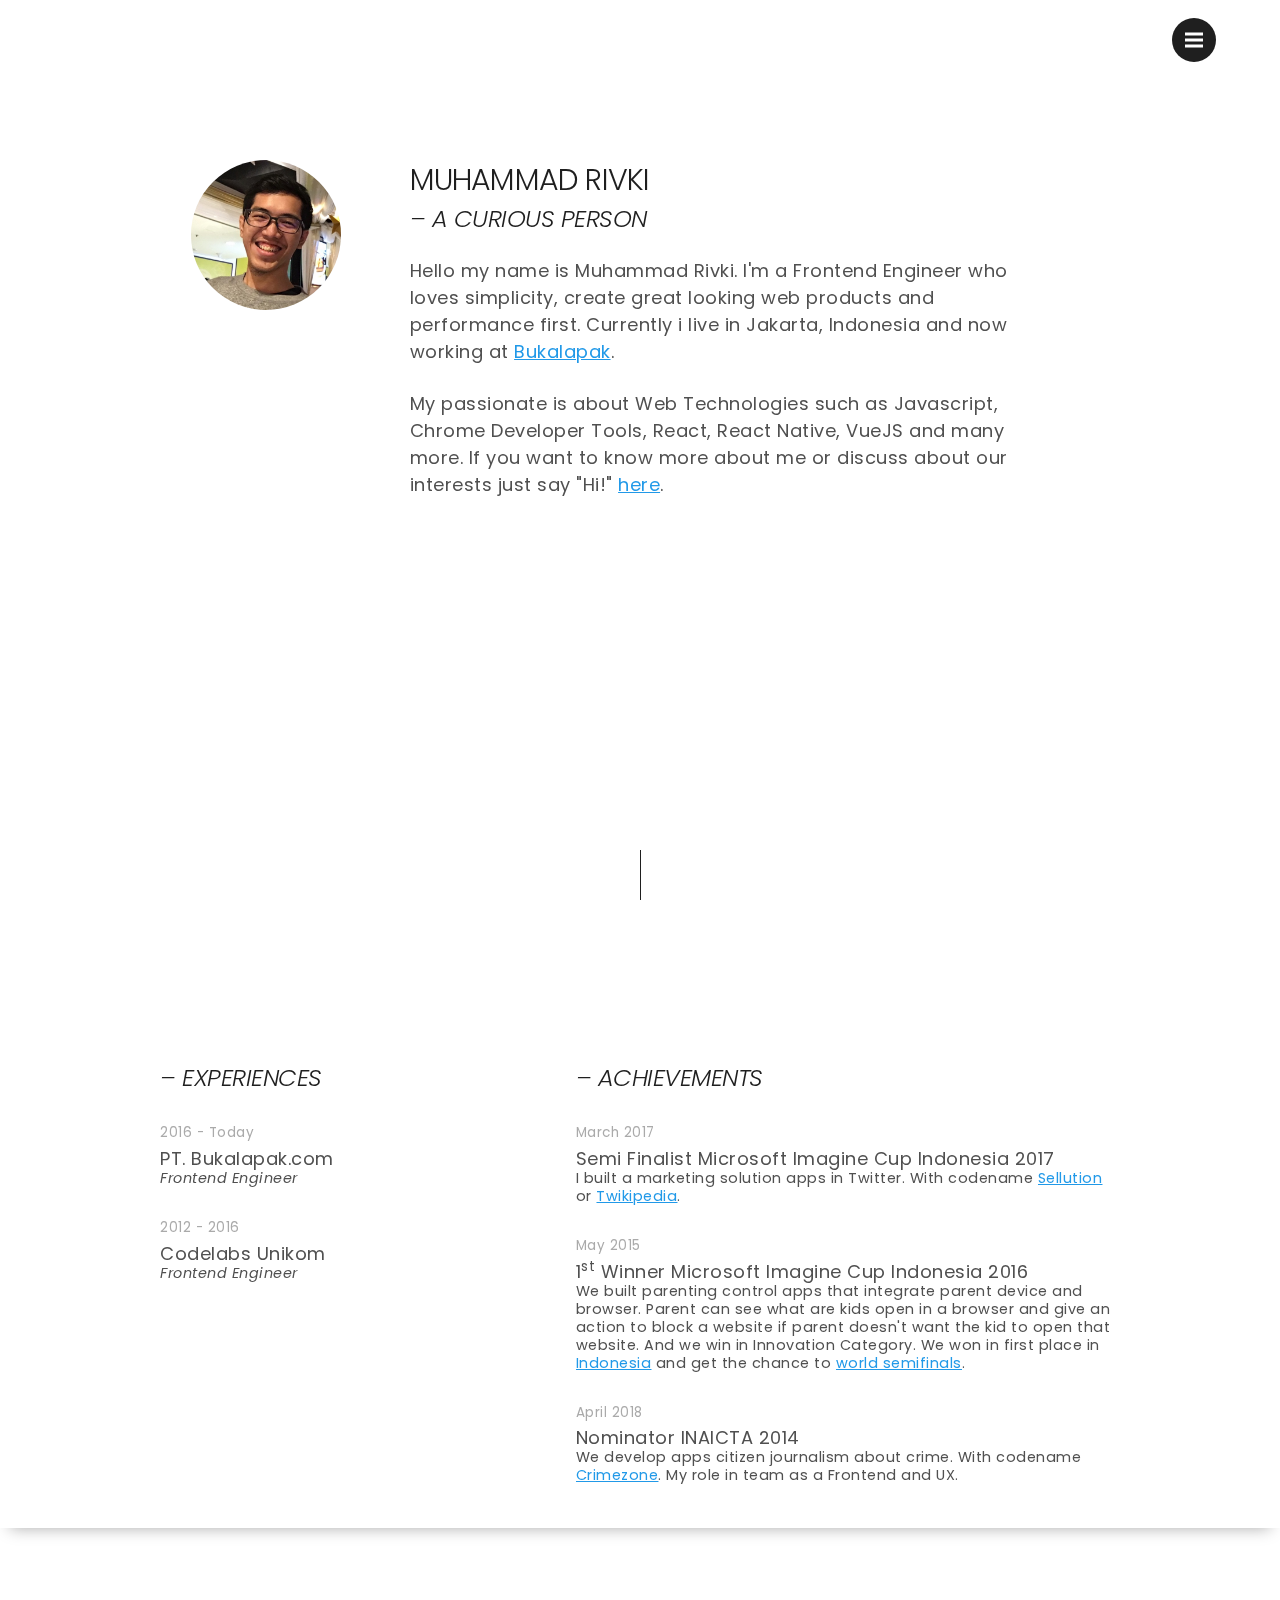
<file: about/index.html>
<!DOCTYPE html><html data-n-head="lang" data-n-head-ssr lang="en"><meta data-n-head="true" charset="utf-8"><meta data-n-head="true" content="width=device-width,initial-scale=1" name="viewport"><meta data-n-head="true" content="Nuxt.js project" name="description" data-hid="description"><meta data-n-head="true" content="Hello Mikqi" name="application-name"><meta data-n-head="true" content="Hello, i'm Muhammad Rivki. A Frontend Engineer currently living in Jakarta, Indonesia" name="description"><meta data-n-head="true" content="Online Portfolio of Muhammad Rivki" property="og:title"><meta data-n-head="true" content="http://this.rivki.id" property="og:url"><meta data-n-head="true" content="Muhammad Rivki, a Frontend Engineer from Jakarta, Indonesia. who loves simplicity, create great looking web products and performance first." property="og:descrition"><meta data-n-head="true" content="website" property="og:type"><meta data-n-head="true" content="Muhammad Rivki - Frontend Engineer | Jakarta, Indonesia" property="og:site_name"><meta data-n-head="true" content="summary_large_image" property="twitter:card"><meta data-n-head="true" content="@__mikqi" property="twitter:site"><meta data-n-head="true" content="@__mikqi" property="twitter:creator"><meta data-n-head="true" content="Online Portfolio of Muhammad Rivki" property="twitter:title"><meta data-n-head="true" content="Muhammad Rivki, a Frontend Engineer from Jakarta, Indonesia. who loves simplicity, create great looking web products and performance first." property="twitter:description"><meta data-n-head="true" href="http://this.rivki.id" hreflang="en-ID" rel="alternate"><meta data-n-head="true" content="yes" name="mobile-web-app-capable"><meta data-n-head="true" content="default" name="apple-mobile-web-app-status-bar-style"><meta data-n-head="true" content="#2199e8" name="theme-color"><meta data-n-head="true" content="Nuxt.js project" property="og:description"><title data-n-head="true">This is Muhammad Rivki</title><link href="https://fonts.googleapis.com/css?family=Montserrat:700|Poppins" rel="stylesheet" data-n-head="true"><link href="/favicon.ico" rel="icon" data-n-head="true" type="image/x-icon"><link href="/_nuxt/manifest.f0911af8.json" rel="manifest" data-n-head="true"><link href="/_nuxt/icons/icon_16.9qid3ZBUcQn.png" rel="shortcut icon" data-n-head="true"><link href="/_nuxt/icons/icon_16.9qid3ZBUcQn.png" rel="apple-touch-icon" data-n-head="true"><script src="http://zeptojs.com/zepto.min.js" data-n-head="true"></script><link href="/_nuxt/manifest.5372245b6d1fe65fafa1.js" rel="preload" as="script"><link href="/_nuxt/vendor.bundle.e47da8286013b7bb67aa.js" rel="preload" as="script"><link href="/_nuxt/nuxt.bundle.d9c4bd6cc14ac6ee51f1.js" rel="preload" as="script"><link href="/_nuxt/0.nuxt.bundle.99f60c2833bbba258886.js" rel="preload" as="script"><link href="/_nuxt/2.nuxt.bundle.862ac4fabe1af957ab9a.js" rel="preload" as="script"><link href="/_nuxt/1.nuxt.bundle.57a61bf8ebb383114255.js" rel="prefetch" as="script"><style data-vue-ssr-id="7f1aacd8:0 38365e92:0 4cda0056:0 cbec8a5a:0 9473944e:0 56ba6cf0:0">/*! normalize.css v3.0.3 | MIT License | github.com/necolas/normalize.css */html{font-family:sans-serif;-ms-text-size-adjust:100%;-webkit-text-size-adjust:100%;-webkit-font-smoothing:antialiased}body{margin:0}article,aside,details,figcaption,figure,footer,header,hgroup,main,menu,nav,section,summary{display:block}audio,canvas,progress,video{display:inline-block;vertical-align:baseline}audio:not([controls]){display:none;height:0}[hidden],template{display:none}a{background-color:transparent}a:active,a:hover{outline:0}abbr[title]{border-bottom:1px dotted}b,strong{font-weight:700}dfn{font-style:italic}h1{font-size:2em;margin:.67em 0}mark{background:#ff0;color:#000}small{font-size:80%}sub,sup{font-size:75%;line-height:0;position:relative;vertical-align:baseline}sup{top:-.5em}sub{bottom:-.25em}img{border:0}svg:not(:root){overflow:hidden}figure{margin:1em 40px}hr{box-sizing:content-box;height:0}pre{overflow:auto}code,kbd,pre,samp{font-family:monospace,monospace;font-size:1em}button,input,optgroup,select,textarea{color:inherit;font:inherit;margin:0}button{overflow:visible}button,select{text-transform:none}button,html input[type=button],input[type=reset],input[type=submit]{-webkit-appearance:button;cursor:pointer}button[disabled],html input[disabled]{cursor:default}button::-moz-focus-inner,input::-moz-focus-inner{border:0;padding:0}input{line-height:normal}input[type=checkbox],input[type=radio]{box-sizing:border-box;padding:0}input[type=number]::-webkit-inner-spin-button,input[type=number]::-webkit-outer-spin-button{height:auto}input[type=search]{-webkit-appearance:textfield;box-sizing:content-box}input[type=search]::-webkit-search-cancel-button,input[type=search]::-webkit-search-decoration{-webkit-appearance:none}fieldset{border:1px solid silver;margin:0 2px;padding:.35em .625em .75em}legend{border:0;padding:0}textarea{overflow:auto}optgroup{font-weight:700}table{border-collapse:collapse;border-spacing:0}td,th{padding:0}html{font-size:62.5%}body{font-size:1.5em;line-height:1.6;font-weight:400;font-family:Poppins,HelveticaNeue,Helvetica Neue,Helvetica,Arial,sans-serif;color:#1f1f1f}a{color:#2199e8}a:hover{color:#0f5f94}hr{margin-top:3rem;margin-bottom:3.5rem;border-width:0;border-top:1px solid #e1e1e1}.u-full-width{width:100%;box-sizing:border-box}.u-full-height{height:100%;box-sizing:border-box}.u-max-full-width{max-width:100%;box-sizing:border-box}.u-pull-right{float:right}.u-pull-left{float:left}@keyframes heartbeat{0%{transform:scale(.75)}20%{transform:scale(1)}40%{transform:scale(.75)}60%{transform:scale(1)}80%{transform:scale(.75)}to{transform:scale(.75)}}.love{color:#2199e8;animation:heartbeat 1s infinite}h1,h2,h3,h4,h5,h6{margin-top:0;margin-bottom:2rem;font-weight:300}h1{font-size:4rem;line-height:1.2}h1,h2{letter-spacing:-.1rem}h2{font-size:3.6rem;line-height:1.25}h3{font-size:3rem;line-height:1.3;letter-spacing:-.1rem}h4{font-size:2.4rem;line-height:1.35;letter-spacing:-.08rem}h5{font-size:1.8rem;line-height:1.5;letter-spacing:-.05rem}h6{font-size:1.5rem;line-height:1.6;letter-spacing:0}@media (min-width:550px){h1{font-size:6rem}h2{font-size:4.2rem}h3{font-size:3.6rem}h4{font-size:3rem}h5{font-size:2.4rem}h6{font-size:1.5rem}}p{margin-top:0}.container{position:relative;max-width:960px;margin:0 auto;padding:0 20px}.column,.columns,.container{width:100%;box-sizing:border-box}.column,.columns{float:left}@media (min-width:400px){.container{width:85%;padding:0}}@media (min-width:550px){.container{width:80%}.column,.columns{margin-left:4%}.column:first-child,.columns:first-child{margin-left:0}.one.column,.one.columns{width:4.66667%}.two.columns{width:13.33333%}.three.columns{width:22%}.four.columns{width:30.66667%}.five.columns{width:39.33333%}.six.columns{width:48%}.seven.columns{width:56.66667%}.eight.columns{width:65.33333%}.nine.columns{width:74%}.ten.columns{width:82.66667%}.eleven.columns{width:91.33333%}.twelve.columns{width:100%;margin-left:0}.one-third.column{width:30.66667%}.two-thirds.column{width:65.33333%}.one-half.column{width:48%}.offset-by-one.column,.offset-by-one.columns{margin-left:8.66667%}.offset-by-two.column,.offset-by-two.columns{margin-left:17.33333%}.offset-by-three.column,.offset-by-three.columns{margin-left:26%}.offset-by-four.column,.offset-by-four.columns{margin-left:34.66667%}.offset-by-five.column,.offset-by-five.columns{margin-left:43.33333%}.offset-by-six.column,.offset-by-six.columns{margin-left:52%}.offset-by-seven.column,.offset-by-seven.columns{margin-left:60.66667%}.offset-by-eight.column,.offset-by-eight.columns{margin-left:69.33333%}.offset-by-nine.column,.offset-by-nine.columns{margin-left:78%}.offset-by-ten.column,.offset-by-ten.columns{margin-left:86.66667%}.offset-by-eleven.column,.offset-by-eleven.columns{margin-left:95.33333%}.offset-by-one-third.column,.offset-by-one-third.columns{margin-left:34.66667%}.offset-by-two-thirds.column,.offset-by-two-thirds.columns{margin-left:69.33333%}.offset-by-one-half.column{margin-left:52%}}.container:after,.row:after,.u-cf{content:"";display:table;clear:both}.button,button,input[type=button],input[type=reset],input[type=submit]{display:inline-block;height:38px;padding:0 30px;color:#555;text-align:center;font-size:11px;font-weight:600;line-height:38px;letter-spacing:.1rem;text-transform:uppercase;text-decoration:none;white-space:nowrap;background-color:transparent;border-radius:4px;border:1px solid #bbb;cursor:pointer;box-sizing:border-box}.button:focus,.button:hover,button:focus,button:hover,input[type=button]:focus,input[type=button]:hover,input[type=reset]:focus,input[type=reset]:hover,input[type=submit]:focus,input[type=submit]:hover{color:#333;border-color:#888;outline:0}.button.button-primary,.button.button-primary:focus,.button.button-primary:hover,button.button-primary,button.button-primary:focus,button.button-primary:hover,input[type=button].button-primary,input[type=button].button-primary:focus,input[type=button].button-primary:hover,input[type=reset].button-primary,input[type=reset].button-primary:focus,input[type=reset].button-primary:hover,input[type=submit].button-primary,input[type=submit].button-primary:focus,input[type=submit].button-primary:hover{color:#fff;background-color:#2199e8;border-color:#2199e8}input[type=email],input[type=number],input[type=password],input[type=search],input[type=tel],input[type=text],input[type=url],select,textarea{height:38px;padding:6px 10px;background-color:#fff;border:1px solid #d1d1d1;border-radius:4px;box-shadow:none;box-sizing:border-box}input[type=email],input[type=number],input[type=password],input[type=search],input[type=tel],input[type=text],input[type=url],textarea{-webkit-appearance:none;-moz-appearance:none;appearance:none}textarea{min-height:65px;padding-top:6px;padding-bottom:6px}input[type=email]:focus,input[type=number]:focus,input[type=password]:focus,input[type=search]:focus,input[type=tel]:focus,input[type=text]:focus,input[type=url]:focus,select:focus,textarea:focus{border:1px solid #2199e8;outline:0}label,legend{display:block;margin-bottom:.5rem;font-weight:600}fieldset{padding:0;border-width:0}input[type=checkbox],input[type=radio]{display:inline}label>.label-body{display:inline-block;margin-left:.5rem;font-weight:400}ul{list-style:circle inside}ol{list-style:decimal inside}ol,ul{padding-left:0;margin-top:0}ol ol,ol ul,ul ol,ul ul{margin:1.5rem 0 1.5rem 3rem;font-size:90%}li{margin-bottom:1rem}code{padding:.2rem .5rem;margin:0 .2rem;font-size:90%;white-space:nowrap;background:#f1f1f1;border:1px solid #e1e1e1;border-radius:4px}pre>code{display:block;padding:1rem 1.5rem;white-space:pre}td,th{padding:12px 15px;text-align:left;border-bottom:1px solid #e1e1e1}td:first-child,th:first-child{padding-left:0}td:last-child,th:last-child{padding-right:0}.button,button{margin-bottom:1rem}fieldset,input,select,textarea{margin-bottom:1.5rem}blockquote,dl,figure,form,ol,p,pre,table,ul{margin-bottom:2.5rem}.flex{display:-webkit-box;display:-ms-flexbox;display:flex}.inline-flex{display:-webkit-inline-box;display:-ms-inline-flexbox;display:inline-flex}.flex-auto{-webkit-box-flex:1;-ms-flex:1 1 auto;flex:1 1 auto;min-width:0;min-height:0}.flex-none{-webkit-box-flex:0;-ms-flex:none;flex:none}.flex-column{-webkit-box-orient:vertical;-ms-flex-direction:column;flex-direction:column}.flex-column,.flex-row{-webkit-box-direction:normal}.flex-row{-webkit-box-orient:horizontal;-ms-flex-direction:row;flex-direction:row}.flex-wrap{-ms-flex-wrap:wrap;flex-wrap:wrap}.items-start{-webkit-box-align:start;-ms-flex-align:start;align-items:flex-start}.items-end{-webkit-box-align:end;-ms-flex-align:end;align-items:flex-end}.items-center{-webkit-box-align:center;-ms-flex-align:center;align-items:center}.items-baseline{-webkit-box-align:baseline;-ms-flex-align:baseline;align-items:baseline}.items-stretch{-webkit-box-align:stretch;-ms-flex-align:stretch;align-items:stretch}.self-start{-ms-flex-item-align:start;align-self:flex-start}.self-end{-ms-flex-item-align:end;align-self:flex-end}.self-center{-ms-flex-item-align:center;-ms-grid-row-align:center;align-self:center}.self-baseline{-ms-flex-item-align:baseline;align-self:baseline}.self-stretch{-ms-flex-item-align:stretch;-ms-grid-row-align:stretch;align-self:stretch}.justify-start{-webkit-box-pack:start;-ms-flex-pack:start;justify-content:flex-start}.justify-end{-webkit-box-pack:end;-ms-flex-pack:end;justify-content:flex-end}.justify-center{-webkit-box-pack:center;-ms-flex-pack:center;justify-content:center}.justify-between{-webkit-box-pack:justify;-ms-flex-pack:justify;justify-content:space-between}.justify-around{-ms-flex-pack:distribute;justify-content:space-around}.content-start{-ms-flex-line-pack:start;align-content:flex-start}.content-end{-ms-flex-line-pack:end;align-content:flex-end}.content-center{-ms-flex-line-pack:center;align-content:center}.content-between{-ms-flex-line-pack:justify;align-content:space-between}.content-around{-ms-flex-line-pack:distribute;align-content:space-around}.content-stretch{-ms-flex-line-pack:stretch;align-content:stretch}.order-0{-webkit-box-ordinal-group:1;-ms-flex-order:0;order:0}.order-1{-webkit-box-ordinal-group:2;-ms-flex-order:1;order:1}.order-2{-webkit-box-ordinal-group:3;-ms-flex-order:2;order:2}.order-3{-webkit-box-ordinal-group:4;-ms-flex-order:3;order:3}.order-4{-webkit-box-ordinal-group:5;-ms-flex-order:4;order:4}.order-5{-webkit-box-ordinal-group:6;-ms-flex-order:5;order:5}.order-6{-webkit-box-ordinal-group:7;-ms-flex-order:6;order:6}.order-7{-webkit-box-ordinal-group:8;-ms-flex-order:7;order:7}.order-8{-webkit-box-ordinal-group:9;-ms-flex-order:8;order:8}.order-last{-webkit-box-ordinal-group:100000;-ms-flex-order:99999;order:99999}@media screen and (min-width:30em){.flex-ns{display:-webkit-box;display:-ms-flexbox;display:flex}.inline-flex-ns{display:-webkit-inline-box;display:-ms-inline-flexbox;display:inline-flex}.flex-auto-ns{-webkit-box-flex:1;-ms-flex:1 1 auto;flex:1 1 auto;min-width:0;min-height:0}.flex-none-ns{-webkit-box-flex:0;-ms-flex:none;flex:none}.flex-column-ns{-webkit-box-orient:vertical;-webkit-box-direction:normal;-ms-flex-direction:column;flex-direction:column}.flex-row-ns{-webkit-box-orient:horizontal;-webkit-box-direction:normal;-ms-flex-direction:row;flex-direction:row}.flex-wrap-ns{-ms-flex-wrap:wrap;flex-wrap:wrap}.items-start-ns{-webkit-box-align:start;-ms-flex-align:start;align-items:flex-start}.items-end-ns{-webkit-box-align:end;-ms-flex-align:end;align-items:flex-end}.items-center-ns{-webkit-box-align:center;-ms-flex-align:center;align-items:center}.items-baseline-ns{-webkit-box-align:baseline;-ms-flex-align:baseline;align-items:baseline}.items-stretch-ns{-webkit-box-align:stretch;-ms-flex-align:stretch;align-items:stretch}.self-start-ns{-ms-flex-item-align:start;align-self:flex-start}.self-end-ns{-ms-flex-item-align:end;align-self:flex-end}.self-center-ns{-ms-flex-item-align:center;-ms-grid-row-align:center;align-self:center}.self-baseline-ns{-ms-flex-item-align:baseline;align-self:baseline}.self-stretch-ns{-ms-flex-item-align:stretch;-ms-grid-row-align:stretch;align-self:stretch}.justify-start-ns{-webkit-box-pack:start;-ms-flex-pack:start;justify-content:flex-start}.justify-end-ns{-webkit-box-pack:end;-ms-flex-pack:end;justify-content:flex-end}.justify-center-ns{-webkit-box-pack:center;-ms-flex-pack:center;justify-content:center}.justify-between-ns{-webkit-box-pack:justify;-ms-flex-pack:justify;justify-content:space-between}.justify-around-ns{-ms-flex-pack:distribute;justify-content:space-around}.content-start-ns{-ms-flex-line-pack:start;align-content:flex-start}.content-end-ns{-ms-flex-line-pack:end;align-content:flex-end}.content-center-ns{-ms-flex-line-pack:center;align-content:center}.content-between-ns{-ms-flex-line-pack:justify;align-content:space-between}.content-around-ns{-ms-flex-line-pack:distribute;align-content:space-around}.content-stretch-ns{-ms-flex-line-pack:stretch;align-content:stretch}.order-0-ns{-webkit-box-ordinal-group:1;-ms-flex-order:0;order:0}.order-1-ns{-webkit-box-ordinal-group:2;-ms-flex-order:1;order:1}.order-2-ns{-webkit-box-ordinal-group:3;-ms-flex-order:2;order:2}.order-3-ns{-webkit-box-ordinal-group:4;-ms-flex-order:3;order:3}.order-4-ns{-webkit-box-ordinal-group:5;-ms-flex-order:4;order:4}.order-5-ns{-webkit-box-ordinal-group:6;-ms-flex-order:5;order:5}.order-6-ns{-webkit-box-ordinal-group:7;-ms-flex-order:6;order:6}.order-7-ns{-webkit-box-ordinal-group:8;-ms-flex-order:7;order:7}.order-8-ns{-webkit-box-ordinal-group:9;-ms-flex-order:8;order:8}.order-last-ns{-webkit-box-ordinal-group:100000;-ms-flex-order:99999;order:99999}}@media screen and (min-width:30em) and (max-width:60em){.flex-m{display:-webkit-box;display:-ms-flexbox;display:flex}.inline-flex-m{display:-webkit-inline-box;display:-ms-inline-flexbox;display:inline-flex}.flex-auto-m{-webkit-box-flex:1;-ms-flex:1 1 auto;flex:1 1 auto;min-width:0;min-height:0}.flex-none-m{-webkit-box-flex:0;-ms-flex:none;flex:none}.flex-column-m{-webkit-box-orient:vertical;-ms-flex-direction:column;flex-direction:column}.flex-column-m,.flex-row-m{-webkit-box-direction:normal}.flex-row-m{-webkit-box-orient:horizontal;-ms-flex-direction:row;flex-direction:row}.flex-wrap-m{-ms-flex-wrap:wrap;flex-wrap:wrap}.items-start-m{-webkit-box-align:start;-ms-flex-align:start;align-items:flex-start}.items-end-m{-webkit-box-align:end;-ms-flex-align:end;align-items:flex-end}.items-center-m{-webkit-box-align:center;-ms-flex-align:center;align-items:center}.items-baseline-m{-webkit-box-align:baseline;-ms-flex-align:baseline;align-items:baseline}.items-stretch-m{-webkit-box-align:stretch;-ms-flex-align:stretch;align-items:stretch}.self-start-m{-ms-flex-item-align:start;align-self:flex-start}.self-end-m{-ms-flex-item-align:end;align-self:flex-end}.self-center-m{-ms-flex-item-align:center;-ms-grid-row-align:center;align-self:center}.self-baseline-m{-ms-flex-item-align:baseline;align-self:baseline}.self-stretch-m{-ms-flex-item-align:stretch;-ms-grid-row-align:stretch;align-self:stretch}.justify-start-m{-webkit-box-pack:start;-ms-flex-pack:start;justify-content:flex-start}.justify-end-m{-webkit-box-pack:end;-ms-flex-pack:end;justify-content:flex-end}.justify-center-m{-webkit-box-pack:center;-ms-flex-pack:center;justify-content:center}.justify-between-m{-webkit-box-pack:justify;-ms-flex-pack:justify;justify-content:space-between}.justify-around-m{-ms-flex-pack:distribute;justify-content:space-around}.content-start-m{-ms-flex-line-pack:start;align-content:flex-start}.content-end-m{-ms-flex-line-pack:end;align-content:flex-end}.content-center-m{-ms-flex-line-pack:center;align-content:center}.content-between-m{-ms-flex-line-pack:justify;align-content:space-between}.content-around-m{-ms-flex-line-pack:distribute;align-content:space-around}.content-stretch-m{-ms-flex-line-pack:stretch;align-content:stretch}.order-0-m{-webkit-box-ordinal-group:1;-ms-flex-order:0;order:0}.order-1-m{-webkit-box-ordinal-group:2;-ms-flex-order:1;order:1}.order-2-m{-webkit-box-ordinal-group:3;-ms-flex-order:2;order:2}.order-3-m{-webkit-box-ordinal-group:4;-ms-flex-order:3;order:3}.order-4-m{-webkit-box-ordinal-group:5;-ms-flex-order:4;order:4}.order-5-m{-webkit-box-ordinal-group:6;-ms-flex-order:5;order:5}.order-6-m{-webkit-box-ordinal-group:7;-ms-flex-order:6;order:6}.order-7-m{-webkit-box-ordinal-group:8;-ms-flex-order:7;order:7}.order-8-m{-webkit-box-ordinal-group:9;-ms-flex-order:8;order:8}.order-last-m{-webkit-box-ordinal-group:100000;-ms-flex-order:99999;order:99999}}@media screen and (min-width:60em){.flex-l{display:-webkit-box;display:-ms-flexbox;display:flex}.inline-flex-l{display:-webkit-inline-box;display:-ms-inline-flexbox;display:inline-flex}.flex-auto-l{-webkit-box-flex:1;-ms-flex:1 1 auto;flex:1 1 auto;min-width:0;min-height:0}.flex-none-l{-webkit-box-flex:0;-ms-flex:none;flex:none}.flex-column-l{-webkit-box-orient:vertical;-ms-flex-direction:column;flex-direction:column}.flex-column-l,.flex-row-l{-webkit-box-direction:normal}.flex-row-l{-webkit-box-orient:horizontal;-ms-flex-direction:row;flex-direction:row}.flex-wrap-l{-ms-flex-wrap:wrap;flex-wrap:wrap}.items-start-l{-webkit-box-align:start;-ms-flex-align:start;align-items:flex-start}.items-end-l{-webkit-box-align:end;-ms-flex-align:end;align-items:flex-end}.items-center-l{-webkit-box-align:center;-ms-flex-align:center;align-items:center}.items-baseline-l{-webkit-box-align:baseline;-ms-flex-align:baseline;align-items:baseline}.items-stretch-l{-webkit-box-align:stretch;-ms-flex-align:stretch;align-items:stretch}.self-start-l{-ms-flex-item-align:start;align-self:flex-start}.self-end-l{-ms-flex-item-align:end;align-self:flex-end}.self-center-l{-ms-flex-item-align:center;-ms-grid-row-align:center;align-self:center}.self-baseline-l{-ms-flex-item-align:baseline;align-self:baseline}.self-stretch-l{-ms-flex-item-align:stretch;-ms-grid-row-align:stretch;align-self:stretch}.justify-start-l{-webkit-box-pack:start;-ms-flex-pack:start;justify-content:flex-start}.justify-end-l{-webkit-box-pack:end;-ms-flex-pack:end;justify-content:flex-end}.justify-center-l{-webkit-box-pack:center;-ms-flex-pack:center;justify-content:center}.justify-between-l{-webkit-box-pack:justify;-ms-flex-pack:justify;justify-content:space-between}.justify-around-l{-ms-flex-pack:distribute;justify-content:space-around}.content-start-l{-ms-flex-line-pack:start;align-content:flex-start}.content-end-l{-ms-flex-line-pack:end;align-content:flex-end}.content-center-l{-ms-flex-line-pack:center;align-content:center}.content-between-l{-ms-flex-line-pack:justify;align-content:space-between}.content-around-l{-ms-flex-line-pack:distribute;align-content:space-around}.content-stretch-l{-ms-flex-line-pack:stretch;align-content:stretch}.order-0-l{-webkit-box-ordinal-group:1;-ms-flex-order:0;order:0}.order-1-l{-webkit-box-ordinal-group:2;-ms-flex-order:1;order:1}.order-2-l{-webkit-box-ordinal-group:3;-ms-flex-order:2;order:2}.order-3-l{-webkit-box-ordinal-group:4;-ms-flex-order:3;order:3}.order-4-l{-webkit-box-ordinal-group:5;-ms-flex-order:4;order:4}.order-5-l{-webkit-box-ordinal-group:6;-ms-flex-order:5;order:5}.order-6-l{-webkit-box-ordinal-group:7;-ms-flex-order:6;order:6}.order-7-l{-webkit-box-ordinal-group:8;-ms-flex-order:7;order:7}.order-8-l{-webkit-box-ordinal-group:9;-ms-flex-order:8;order:8}.order-last-l{-webkit-box-ordinal-group:100000;-ms-flex-order:99999;order:99999}}.pa0{padding:0}.pa1{padding:.25rem}.pa2{padding:.5rem}.pa3{padding:1rem}.pa4{padding:2rem}.pa5{padding:4rem}.pa6{padding:8rem}.pa7{padding:16rem}.pl0{padding-left:0}.pl1{padding-left:.25rem}.pl2{padding-left:.5rem}.pl3{padding-left:1rem}.pl4{padding-left:2rem}.pl5{padding-left:4rem}.pl6{padding-left:8rem}.pl7{padding-left:16rem}.pr0{padding-right:0}.pr1{padding-right:.25rem}.pr2{padding-right:.5rem}.pr3{padding-right:1rem}.pr4{padding-right:2rem}.pr5{padding-right:4rem}.pr6{padding-right:8rem}.pr7{padding-right:16rem}.pb0{padding-bottom:0}.pb1{padding-bottom:.25rem}.pb2{padding-bottom:.5rem}.pb3{padding-bottom:1rem}.pb4{padding-bottom:2rem}.pb5{padding-bottom:4rem}.pb6{padding-bottom:8rem}.pb7{padding-bottom:16rem}.pt0{padding-top:0}.pt1{padding-top:.25rem}.pt2{padding-top:.5rem}.pt3{padding-top:1rem}.pt4{padding-top:2rem}.pt5{padding-top:4rem}.pt6{padding-top:8rem}.pt7{padding-top:16rem}.pv0{padding-top:0;padding-bottom:0}.pv1{padding-top:.25rem;padding-bottom:.25rem}.pv2{padding-top:.5rem;padding-bottom:.5rem}.pv3{padding-top:1rem;padding-bottom:1rem}.pv4{padding-top:2rem;padding-bottom:2rem}.pv5{padding-top:4rem;padding-bottom:4rem}.pv6{padding-top:8rem;padding-bottom:8rem}.pv7{padding-top:16rem;padding-bottom:16rem}.ph0{padding-left:0;padding-right:0}.ph1{padding-left:.25rem;padding-right:.25rem}.ph2{padding-left:.5rem;padding-right:.5rem}.ph3{padding-left:1rem;padding-right:1rem}.ph4{padding-left:2rem;padding-right:2rem}.ph5{padding-left:4rem;padding-right:4rem}.ph6{padding-left:8rem;padding-right:8rem}.ph7{padding-left:16rem;padding-right:16rem}.ma0{margin:0}.ma1{margin:.25rem}.ma2{margin:.5rem}.ma3{margin:1rem}.ma4{margin:2rem}.ma5{margin:4rem}.ma6{margin:8rem}.ma7{margin:16rem}.ml0{margin-left:0}.ml1{margin-left:.25rem}.ml2{margin-left:.5rem}.ml3{margin-left:1rem}.ml4{margin-left:2rem}.ml5{margin-left:4rem}.ml6{margin-left:8rem}.ml7{margin-left:16rem}.mr0{margin-right:0}.mr1{margin-right:.25rem}.mr2{margin-right:.5rem}.mr3{margin-right:1rem}.mr4{margin-right:2rem}.mr5{margin-right:4rem}.mr6{margin-right:8rem}.mr7{margin-right:16rem}.mb0{margin-bottom:0}.mb1{margin-bottom:.25rem}.mb2{margin-bottom:.5rem}.mb3{margin-bottom:1rem}.mb4{margin-bottom:2rem}.mb5{margin-bottom:4rem}.mb6{margin-bottom:8rem}.mb7{margin-bottom:16rem}.mt0{margin-top:0}.mt1{margin-top:.25rem}.mt2{margin-top:.5rem}.mt3{margin-top:1rem}.mt4{margin-top:2rem}.mt5{margin-top:4rem}.mt6{margin-top:8rem}.mt7{margin-top:16rem}.mv0{margin-top:0;margin-bottom:0}.mv1{margin-top:.25rem;margin-bottom:.25rem}.mv2{margin-top:.5rem;margin-bottom:.5rem}.mv3{margin-top:1rem;margin-bottom:1rem}.mv4{margin-top:2rem;margin-bottom:2rem}.mv5{margin-top:4rem;margin-bottom:4rem}.mv6{margin-top:8rem;margin-bottom:8rem}.mv7{margin-top:16rem;margin-bottom:16rem}.mh0{margin-left:0;margin-right:0}.mh1{margin-left:.25rem;margin-right:.25rem}.mh2{margin-left:.5rem;margin-right:.5rem}.mh3{margin-left:1rem;margin-right:1rem}.mh4{margin-left:2rem;margin-right:2rem}.mh5{margin-left:4rem;margin-right:4rem}.mh6{margin-left:8rem;margin-right:8rem}.mh7{margin-left:16rem;margin-right:16rem}.u-fg--primary{color:#2199e8}.u-p--hero{color:#505050;font-size:1.8rem;line-height:1.5;letter-spacing:.5px}.u-align-right{text-align:right}.u-align-center{text-align:center}*,:after,:before{-webkit-box-sizing:border-box;-moz-box-sizing:border-box;box-sizing:border-box}:after,:before{content:""}body,html{height:100%}.c-logo,.c-nav-trigger{position:fixed;display:inline-block}.c-logo{top:28px;left:5%}.c-logo img{display:block}.c-nav-trigger{top:18px;right:5%;height:44px;width:44px;z-index:5;overflow:hidden;text-indent:100%;white-space:nowrap}.c-nav-trigger .c-icon{position:absolute;left:50%;top:50%;bottom:auto;right:auto;-webkit-transform:translateX(-50%) translateY(-50%);-moz-transform:translateX(-50%) translateY(-50%);-ms-transform:translateX(-50%) translateY(-50%);-o-transform:translateX(-50%) translateY(-50%);transform:translateX(-50%) translateY(-50%);display:inline-block;width:18px;height:3px;background-color:#fff;z-index:10}.c-nav-trigger .c-icon:after,.c-nav-trigger .c-icon:before{position:absolute;top:0;right:0;width:100%;height:100%;background-color:#fff;-webkit-transform:translateZ(0);-moz-transform:translateZ(0);-ms-transform:translateZ(0);-o-transform:translateZ(0);transform:translateZ(0);-webkit-backface-visibility:hidden;backface-visibility:hidden;-webkit-transition:-webkit-transform .3s;-moz-transition:-moz-transform .3s;transition:transform .3s}.c-nav-trigger .c-icon:before{-webkit-transform:translateY(-6px) rotate(0);-moz-transform:translateY(-6px) rotate(0);-ms-transform:translateY(-6px) rotate(0);-o-transform:translateY(-6px) rotate(0);transform:translateY(-6px) rotate(0)}.c-nav-trigger .c-icon:after{-webkit-transform:translateY(6px) rotate(0);-moz-transform:translateY(6px) rotate(0);-ms-transform:translateY(6px) rotate(0);-o-transform:translateY(6px) rotate(0);transform:translateY(6px) rotate(0)}.c-nav-trigger:after,.c-nav-trigger:before{position:absolute;top:0;left:0;border-radius:50%;height:100%;width:100%;-webkit-transform:translateZ(0);-moz-transform:translateZ(0);-ms-transform:translateZ(0);-o-transform:translateZ(0);transform:translateZ(0);-webkit-backface-visibility:hidden;backface-visibility:hidden;-webkit-transition-property:-webkit-transform;-moz-transition-property:-moz-transform;transition-property:transform}.c-nav-trigger:before{background-color:#1f1f1f;-webkit-transform:scale(1);-moz-transform:scale(1);-ms-transform:scale(1);-o-transform:scale(1);transform:scale(1);-webkit-transition-duration:.3s;-moz-transition-duration:.3s;transition-duration:.3s;-webkit-transition-delay:.4s;-moz-transition-delay:.4s;transition-delay:.4s}.c-nav-trigger:after{background-color:#2199e8;-webkit-transition-duration:0s;-moz-transition-duration:0s;transition-duration:0s;-webkit-transition-delay:0s;-moz-transition-delay:0s;transition-delay:0s}.c-nav-trigger.close-nav:before,.c-nav-trigger:after{-webkit-transform:scale(0);-moz-transform:scale(0);-ms-transform:scale(0);-o-transform:scale(0);transform:scale(0)}.c-nav-trigger.close-nav:after{-webkit-transform:scale(1);-moz-transform:scale(1);-ms-transform:scale(1);-o-transform:scale(1);transform:scale(1);-webkit-transition-duration:.3s;-moz-transition-duration:.3s;transition-duration:.3s;-webkit-transition-delay:.4s;-moz-transition-delay:.4s;transition-delay:.4s}.c-nav-trigger.close-nav .c-icon{background-color:hsla(0,0%,100%,0)}.c-nav-trigger.close-nav .c-icon:after,.c-nav-trigger.close-nav .c-icon:before{background-color:#fff}.c-nav-trigger.close-nav .c-icon:before{-webkit-transform:translateY(0) rotate(45deg);-moz-transform:translateY(0) rotate(45deg);-ms-transform:translateY(0) rotate(45deg);-o-transform:translateY(0) rotate(45deg);transform:translateY(0) rotate(45deg)}.c-nav-trigger.close-nav .c-icon:after{-webkit-transform:translateY(0) rotate(-45deg);-moz-transform:translateY(0) rotate(-45deg);-ms-transform:translateY(0) rotate(-45deg);-o-transform:translateY(0) rotate(-45deg);transform:translateY(0) rotate(-45deg)}.c-primary-nav{position:fixed;left:0;top:0;height:100%;width:100%;padding:80px 5%;z-index:3;background-color:#1f1f1f;overflow:auto;-webkit-overflow-scrolling:touch;visibility:hidden;opacity:0;-webkit-transition:visibility 0s,opacity .3s;-moz-transition:visibility 0s,opacity .3s;transition:visibility 0s,opacity .3s}.c-primary-nav li{list-style:none;margin:1.6em 0;text-align:center;text-transform:capitalize}.c-primary-nav a{font-size:20px;font-size:3.25rem;-webkit-font-smoothing:antialiased;-moz-osx-font-smoothing:grayscale;-webkit-transition:color .2s;-moz-transition:color .2s;transition:color .2s;text-decoration:none}.no-touch .c-primary-nav a:hover{color:#fff}.c-primary-nav.fade-in{visibility:visible;opacity:1}@media only screen and (min-width:768px){.c-primary-nav li{list-style:none;margin:2em 0}.c-primary-nav a{font-size:28px;font-size:3.75rem}}@media only screen and (min-width:1170px){.c-primary-nav li{list-style:none;margin:2.6em 0}.c-primary-nav a{font-size:32px;font-size:4rem}}.c-overlay-content,.c-overlay-nav{position:fixed;top:18px;right:5%;height:4px;width:4px;-webkit-transform:translateX(-20px) translateY(20px);-moz-transform:translateX(-20px) translateY(20px);-ms-transform:translateX(-20px) translateY(20px);-o-transform:translateX(-20px) translateY(20px);transform:translateX(-20px) translateY(20px)}.c-overlay-content span,.c-overlay-nav span{display:inline-block;position:absolute;border-radius:50%;-webkit-transform:translateZ(0);-moz-transform:translateZ(0);-ms-transform:translateZ(0);-o-transform:translateZ(0);transform:translateZ(0);-webkit-backface-visibility:hidden;backface-visibility:hidden;will-change:transform;-webkit-transform-origin:50% 50%;-moz-transform-origin:50% 50%;-ms-transform-origin:50% 50%;-o-transform-origin:50% 50%;transform-origin:50% 50%;-webkit-transform:scale(0);-moz-transform:scale(0);-ms-transform:scale(0);-o-transform:scale(0);transform:scale(0)}.c-overlay-content.is-hidden,.c-overlay-nav.is-hidden{opacity:0;visibility:hidden;-webkit-transition:opacity .3s 0s,visibility 0s .3s;-moz-transition:opacity .3s 0s,visibility 0s .3s;transition:opacity .3s 0s,visibility 0s .3s}.c-overlay-nav{z-index:2}.c-overlay-nav span{background-color:#1f1f1f}.c-overlay-content{z-index:4}.c-overlay-content span{background-color:#2199e8}.section{height:100vh}.hero{background:#fff;box-shadow:0 10px 15px -10px #aaa;z-index:999}.progress[data-v-5be4e496]{position:fixed;top:0;left:0;right:0;height:2px;width:0;-webkit-transition:width .2s,opacity .4s;-o-transition:width .2s,opacity .4s;transition:width .2s,opacity .4s;opacity:1;background-color:#efc14e;z-index:1}li a[data-v-777b66a5]{-webkit-transition:.3s ease;-o-transition:ease .3s;transition:.3s ease;color:#fff}li a[data-v-777b66a5]:hover{color:#2199e8}.avatar{width:150px;height:150px;border-radius:50%}.lh0{line-height:1}.time{font-size:75%;color:#aaa;line-height:2.5}@media only screen and (min-width:960px){.scroll-indicator{position:absolute;height:50px;width:1px;background-color:#1f1f1f;bottom:0;left:50%}}p[data-v-20c6727d]{position:fixed;bottom:25px;z-index:-1}</style><body data-n-head=""><div data-server-rendered="true" id="__nuxt"><div class="progress" data-v-5be4e496 style="width:0;height:2px;background-color:#2199e8;opacity:0"></div><div><div data-v-777b66a5><nav data-v-777b66a5><ul class="c-primary-nav" data-v-777b66a5><li data-v-777b66a5><a href="/" class="js-nav-link nuxt-link-active" data-v-777b66a5>Home</a><li data-v-777b66a5><a href="/about" class="js-nav-link nuxt-link-active nuxt-link-exact-active" data-v-777b66a5>About page</a><li data-v-777b66a5><a href="http://blog.rivki.id/" class="js-nav-link" data-v-777b66a5>Blog</a></ul></nav><div class="c-overlay-nav" data-v-777b66a5><span data-v-777b66a5></span></div><div class="c-overlay-content" data-v-777b66a5><span data-v-777b66a5></span></div><a href="#0" class="c-nav-trigger js-nav-trigger" data-v-777b66a5>Menu<span class="c-icon" data-v-777b66a5></span></a></div><section class="hero"><div class="scroll-indicator"></div><div class="u-full-width container u-full-height mt7"><div class="u-full-width row section u-full-height"><div class="columns three u-align-center mb5"><img src="/_nuxt/img/ava.3033c6a.jpg" class="avatar"></div><div class="columns eight"><h4 class="ma0">MUHAMMAD RIVKI</h4><h5><em>– A CURIOUS PERSON</em></h5><p class="u-p--hero">Hello my name is Muhammad Rivki. I'm a Frontend Engineer who loves simplicity, create great looking web products and performance first. Currently i live in Jakarta, Indonesia and now working at <a href="https://bukalapak.com/" target="_blank">Bukalapak</a>.<p class="u-p--hero">My passionate is about Web Technologies such as Javascript, Chrome Developer Tools, React, React Native, VueJS and many more. If you want to know more about me or discuss about our interests just say "Hi!" <a href="">here</a>.</div></div><div class="u-full-width row mb4"><div class="columns five"><h5 class="ma0 mb4"><em>– EXPERIENCES</em></h5><p class="u-p--hero lh0"><small class="time">2016 - Today</small><br><span>PT. Bukalapak.com</span><br><small class="mt0"><em>Frontend Engineer</em></small><p class="u-p--hero lh0"><small class="time">2012 - 2016</small><br><span>Codelabs Unikom</span><br><small class="mt0"><em>Frontend Engineer</em></small></div><div class="columns seven"><h5 class="ma0 mb4"><em>– ACHIEVEMENTS</em></h5><p class="u-p--hero lh0"><small class="time">March 2017</small><br><span>Semi Finalist Microsoft Imagine Cup Indonesia 2017</span><br><small class="mt0">I built a marketing solution apps in Twitter. With codename <a href="http://sellution.azurewebsites.net/">Sellution</a> or <a href="http://twikipedia-apps.herokuapp.com">Twikipedia</a>.</small><p class="u-p--hero lh0"><small class="time">May 2015</small><br><span>1<sup>st</sup> Winner Microsoft Imagine Cup Indonesia 2016</span><br><small class="mt0">We built parenting control apps that integrate parent device and browser. Parent can see what are kids open in a browser and give an action to block a website if parent doesn't want the kid to open that website. And we win in Innovation Category. We won in first place in <a href="https://dailysocial.id/post/pemenang-imagine-cup-indonesia-2015">Indonesia</a> and get the chance to <a href="https://imagine.microsoft.com/en-us/Winner/2015WorldSemifinalists">world semifinals</a>.</small><p class="u-p--hero lh0"><small class="time">April 2018</small><br><span>Nominator INAICTA 2014</span><br><small class="mt0">We develop apps citizen journalism about crime. With codename <a href="http://if.unikom.ac.id/web/prestasi.php">Crimezone</a>. My role in team as a Frontend and UX.</small></div></div></div></section><footer class="flex justify-center pa5" data-v-20c6727d><p class="ma0" data-v-20c6727d>Built with <span class="love" data-v-20c6727d>❤</span>︎ and some chocolates</footer></div></div><script type="text/javascript">window.__NUXT__={layout:"default",data:[{}],error:null,state:{},serverRendered:!0}</script><script src="/_nuxt/manifest.5372245b6d1fe65fafa1.js"></script><script src="/_nuxt/0.nuxt.bundle.99f60c2833bbba258886.js"></script><script src="/_nuxt/2.nuxt.bundle.862ac4fabe1af957ab9a.js"></script><script src="/_nuxt/vendor.bundle.e47da8286013b7bb67aa.js"></script><script src="/_nuxt/nuxt.bundle.d9c4bd6cc14ac6ee51f1.js"></script>
</file>
